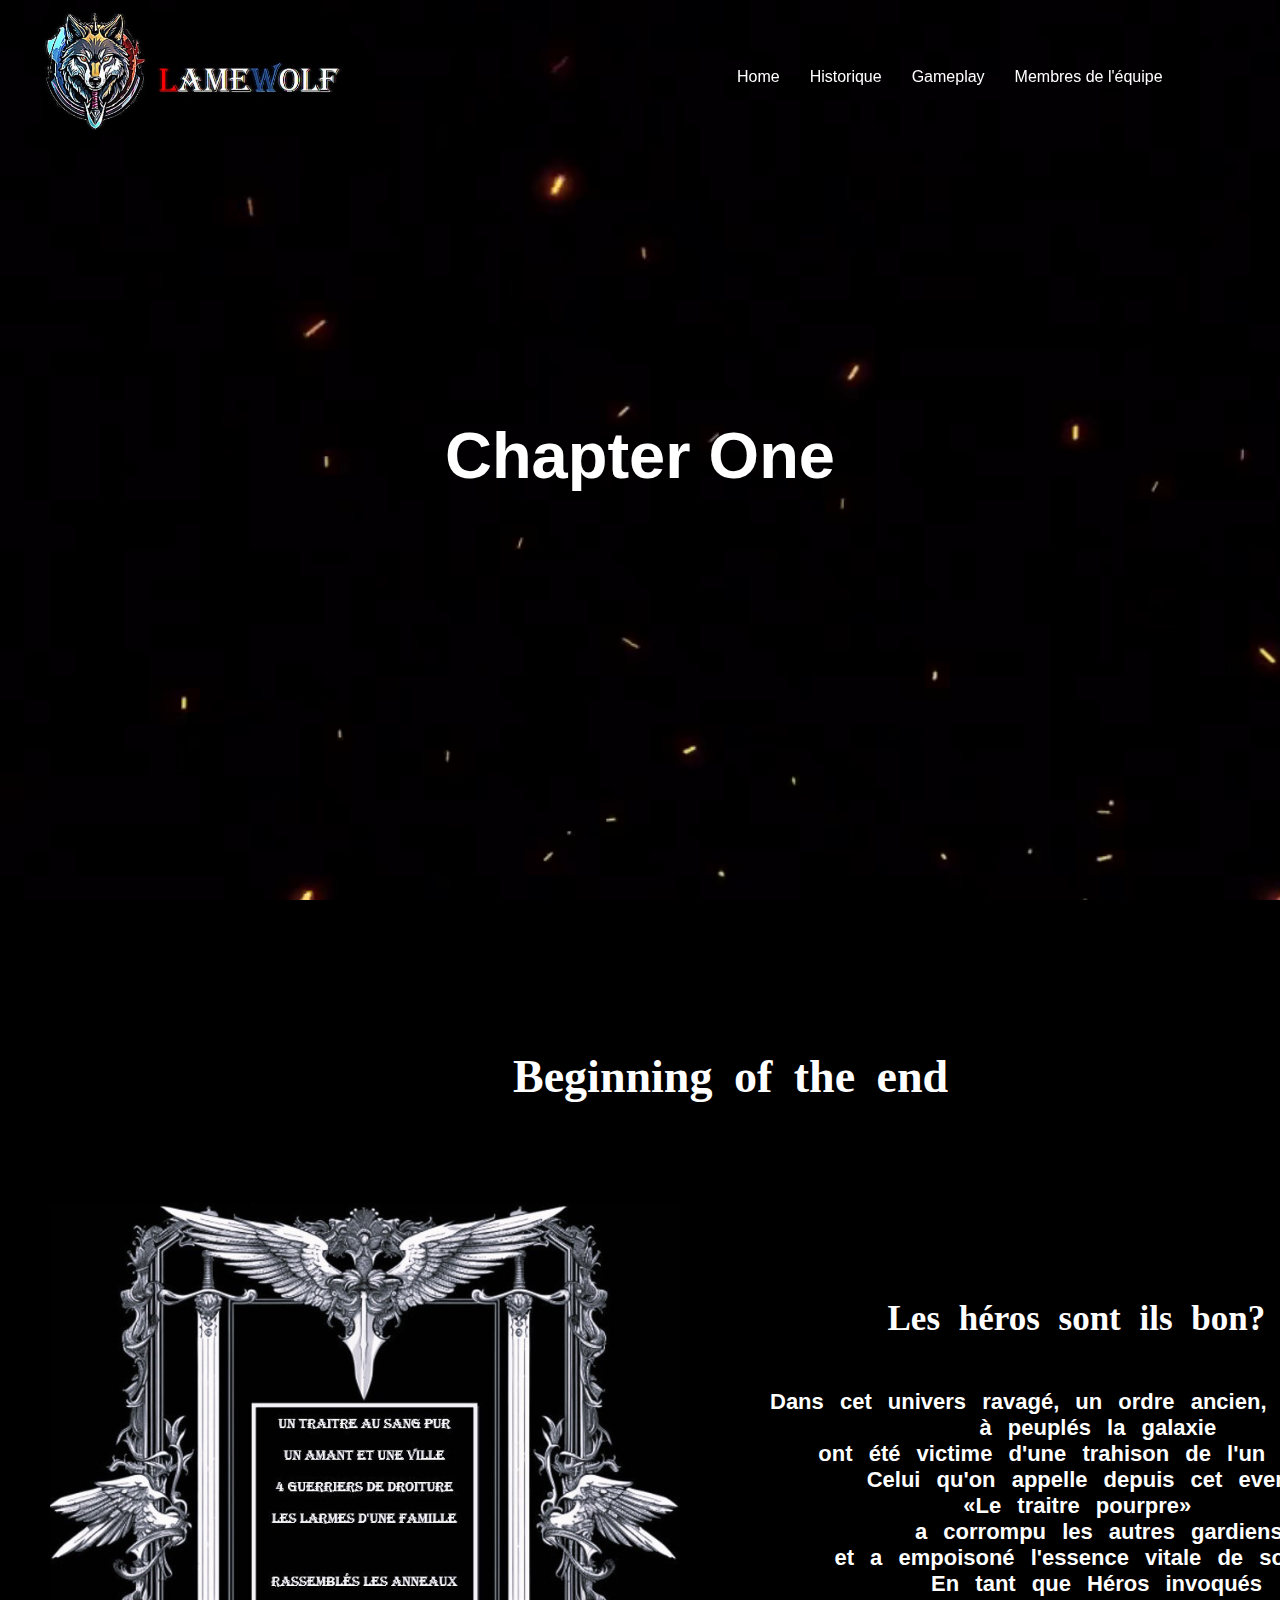
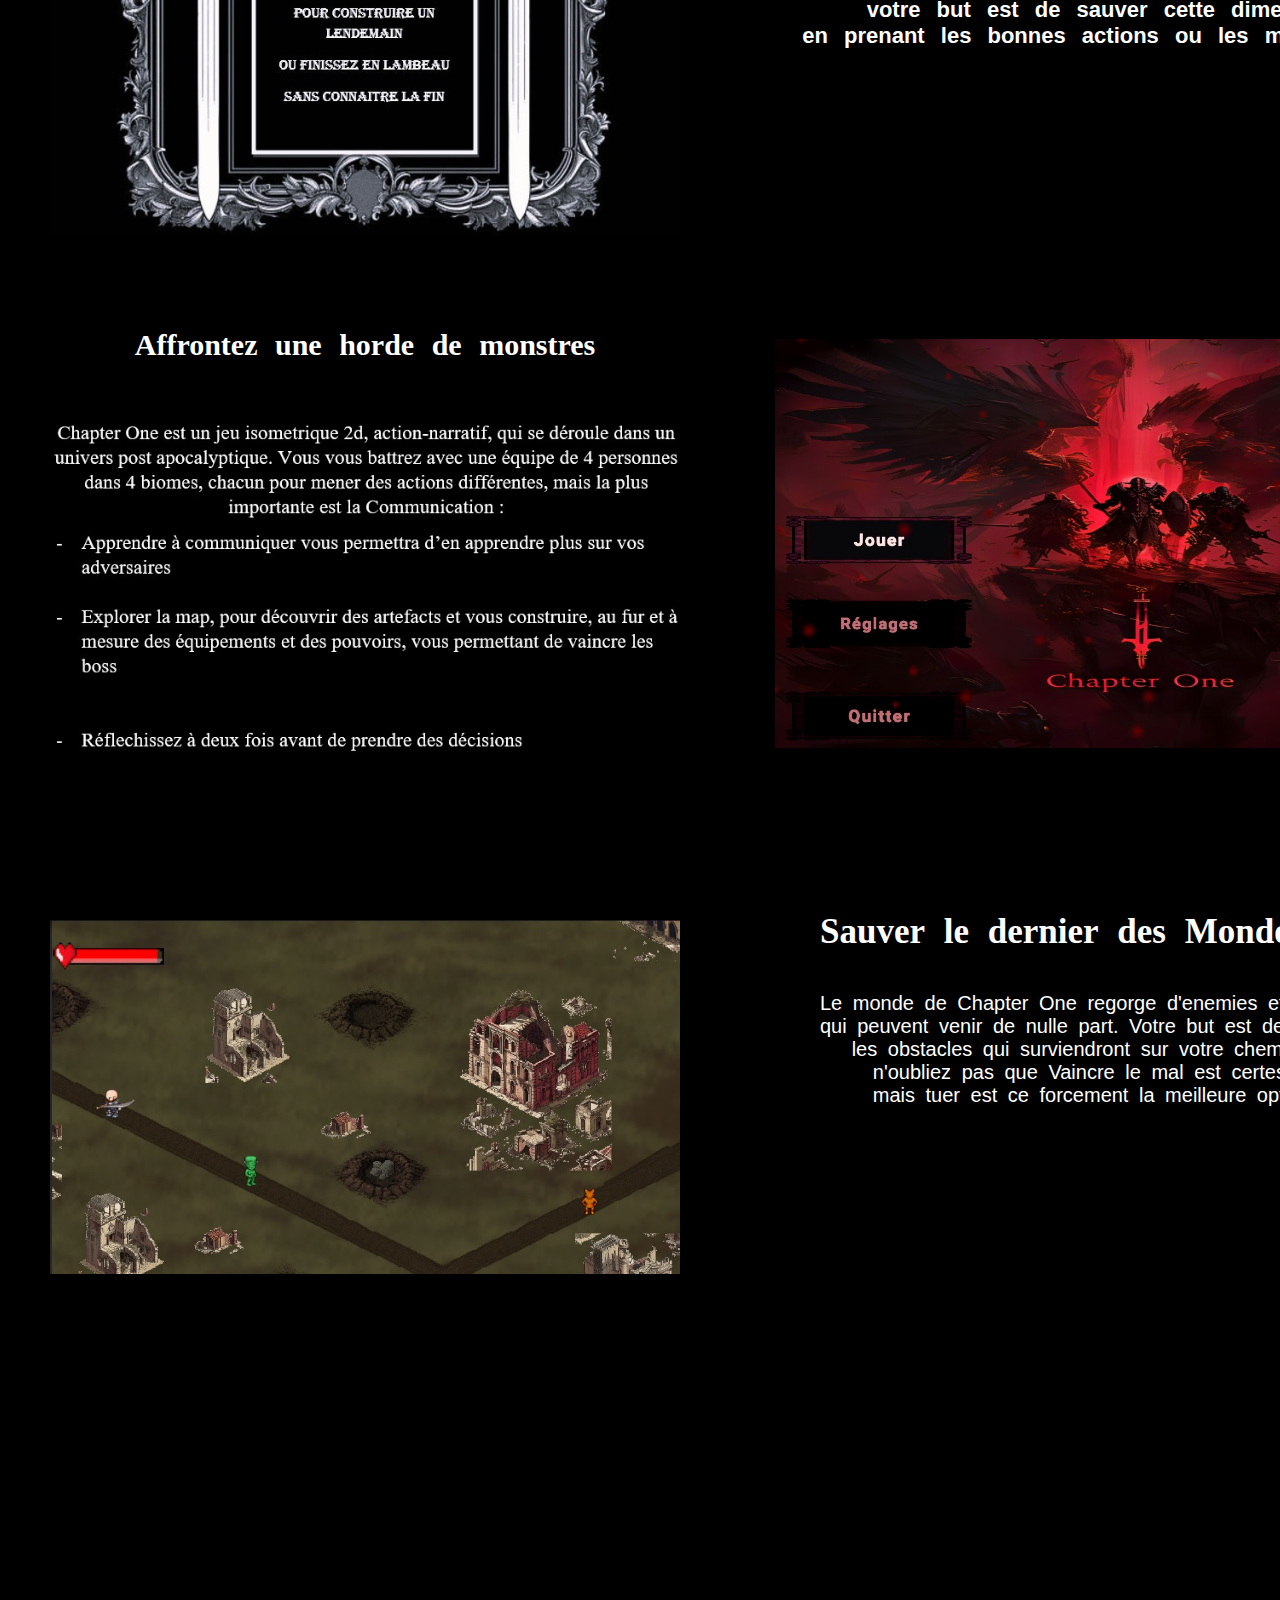
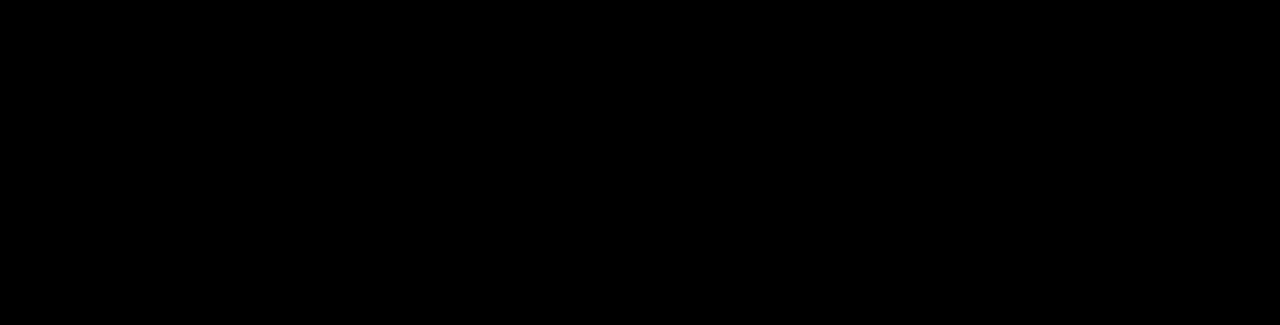
<file: Site web/index.html>
<!DOCTYPE html>
<html lang="fr">

<head>
    <meta charset="UTF-8">
    <meta name="viewport" content="width=device-width, initial-scale=1.0">
    <title>Titre de la page</title>
    <link rel="stylesheet" href="style.css"> <!-- Lien vers votre fichier CSS -->
    <!-- Lien vers Font Awesome pour les icônes -->
</head>

<body>
<div class="header">
    <video autoplay loop class="back-video" muted playsinline>
        <source src="video.mp4" type="video/mp4">
        Votre navigateur ne supporte pas la vidéo HTML5.
    </video>
    <nav>
        <img src="Logo2.jpg" alt="LameWolf" class="logo">
        <ul class="nav-links">
            <li><a href="index.html">Home</a></li>
            <li><a href="Historique.html">Historique</a></li>
            <li><a href="Gameplay.html">Gameplay</a></li>
            <li><a href="Membres_de_Lequipe.html">Membres de l'équipe</a></li>
        </ul>
    </nav>
</div>

<div class="content">
    <h1>Chapter One</h1>
</div>

<section>
    <div class="black-box">
        <h2>Beginning&nbsp;of&nbsp;the&nbsp;end</h2>
        <div>
            <img src="frame.jpg" alt="LameWolf" class="first-image">
        </div>
        <h3>
            Dans&nbsp;cet&nbsp;univers&nbsp;ravagé,&nbsp;un&nbsp;ordre&nbsp;ancien,&nbsp;premiers&nbsp;êtres
            &nbsp;&nbsp;&nbsp;&nbsp;&nbsp;&nbsp;&nbsp;&nbsp;&nbsp;&nbsp;&nbsp;&nbsp;&nbsp;à&nbsp;peuplés&nbsp;la&nbsp;galaxie
            &nbsp;&nbsp;&nbsp;ont&nbsp;été&nbsp;victime&nbsp;d'une&nbsp;trahison&nbsp;de&nbsp;l'un&nbsp;des&nbsp;leurs.
            &nbsp;&nbsp;&nbsp;&nbsp;&nbsp;&nbsp;Celui&nbsp;qu'on&nbsp;appelle&nbsp;depuis&nbsp;cet&nbsp;evenement
            &nbsp;&nbsp;&nbsp;&nbsp;&nbsp;&nbsp;&nbsp;&nbsp;&nbsp;&nbsp;&nbsp;&nbsp;«Le&nbsp;traitre&nbsp;pourpre»
            &nbsp;&nbsp;&nbsp;&nbsp;&nbsp;&nbsp;&nbsp;&nbsp;&nbsp;a&nbsp;corrompu&nbsp;les&nbsp;autres&nbsp;gardiens
            &nbsp;&nbsp;&nbsp;&nbsp;et&nbsp;a&nbsp;empoisoné&nbsp;l'essence&nbsp;vitale&nbsp;de&nbsp;son&nbsp;monde.
            &nbsp;&nbsp;&nbsp;&nbsp;&nbsp;&nbsp;&nbsp;&nbsp;&nbsp;&nbsp;En&nbsp;tant&nbsp;que&nbsp;Héros&nbsp;invoqués
            &nbsp;&nbsp;&nbsp;&nbsp;&nbsp;&nbsp;votre&nbsp;but&nbsp;est&nbsp;de&nbsp;sauver&nbsp;cette&nbsp;dimension
            &nbsp;&nbsp;en&nbsp;prenant&nbsp;les&nbsp;bonnes&nbsp;actions&nbsp;ou&nbsp;les&nbsp;mauvaises.
        </h3>

        <h4>&nbsp;&nbsp;&nbsp;&nbsp;&nbsp;&nbsp;Les&nbsp;héros&nbsp;sont&nbsp;ils&nbsp;bon?</h4>

        <div>
            <img src="jeu.jpg" alt="jeumigage" class="sec-image">
        </div>

        <div>
            <img src="texte2.jpg" alt="description-jeu" class="sec-sec-image">
        </div>

        <div>
            <img src="Develop.jpg" alt="jeu-developpement" class="third-image">
        </div>

        <h5>Affrontez&nbsp;une&nbsp;horde&nbsp;de&nbsp;monstres</h5>
        <h6>Sauver&nbsp;le&nbsp;dernier&nbsp;des&nbsp;Mondes</h6>

        <p class="subheading">
            Le&nbsp;monde&nbsp;de&nbsp;Chapter&nbsp;One&nbsp;regorge&nbsp;d'enemies&nbsp;et&nbsp;de&nbsp;dangers,
            qui&nbsp;peuvent&nbsp;venir&nbsp;de&nbsp;nulle&nbsp;part.&nbsp;Votre&nbsp;but&nbsp;est&nbsp;de&nbsp;surmonter
            &nbsp;&nbsp;&nbsp;les&nbsp;obstacles&nbsp;qui&nbsp;surviendront&nbsp;sur&nbsp;votre&nbsp;chemin.&nbsp;Mais
            &nbsp;&nbsp;&nbsp;&nbsp;&nbsp;n'oubliez&nbsp;pas&nbsp;que&nbsp;Vaincre&nbsp;le&nbsp;mal&nbsp;est&nbsp;certes&nbsp;bien
            &nbsp;&nbsp;&nbsp;&nbsp;&nbsp;mais&nbsp;tuer&nbsp;est&nbsp;ce&nbsp;forcement&nbsp;la&nbsp;meilleure&nbsp;option&nbsp;?
        </p>
    </div>
</section>

<footer>
    <p>&copy; 2024 Votre Nom ou Entreprise. Tous droits réservés.</p>
</footer>
</body>

</html>
</file>
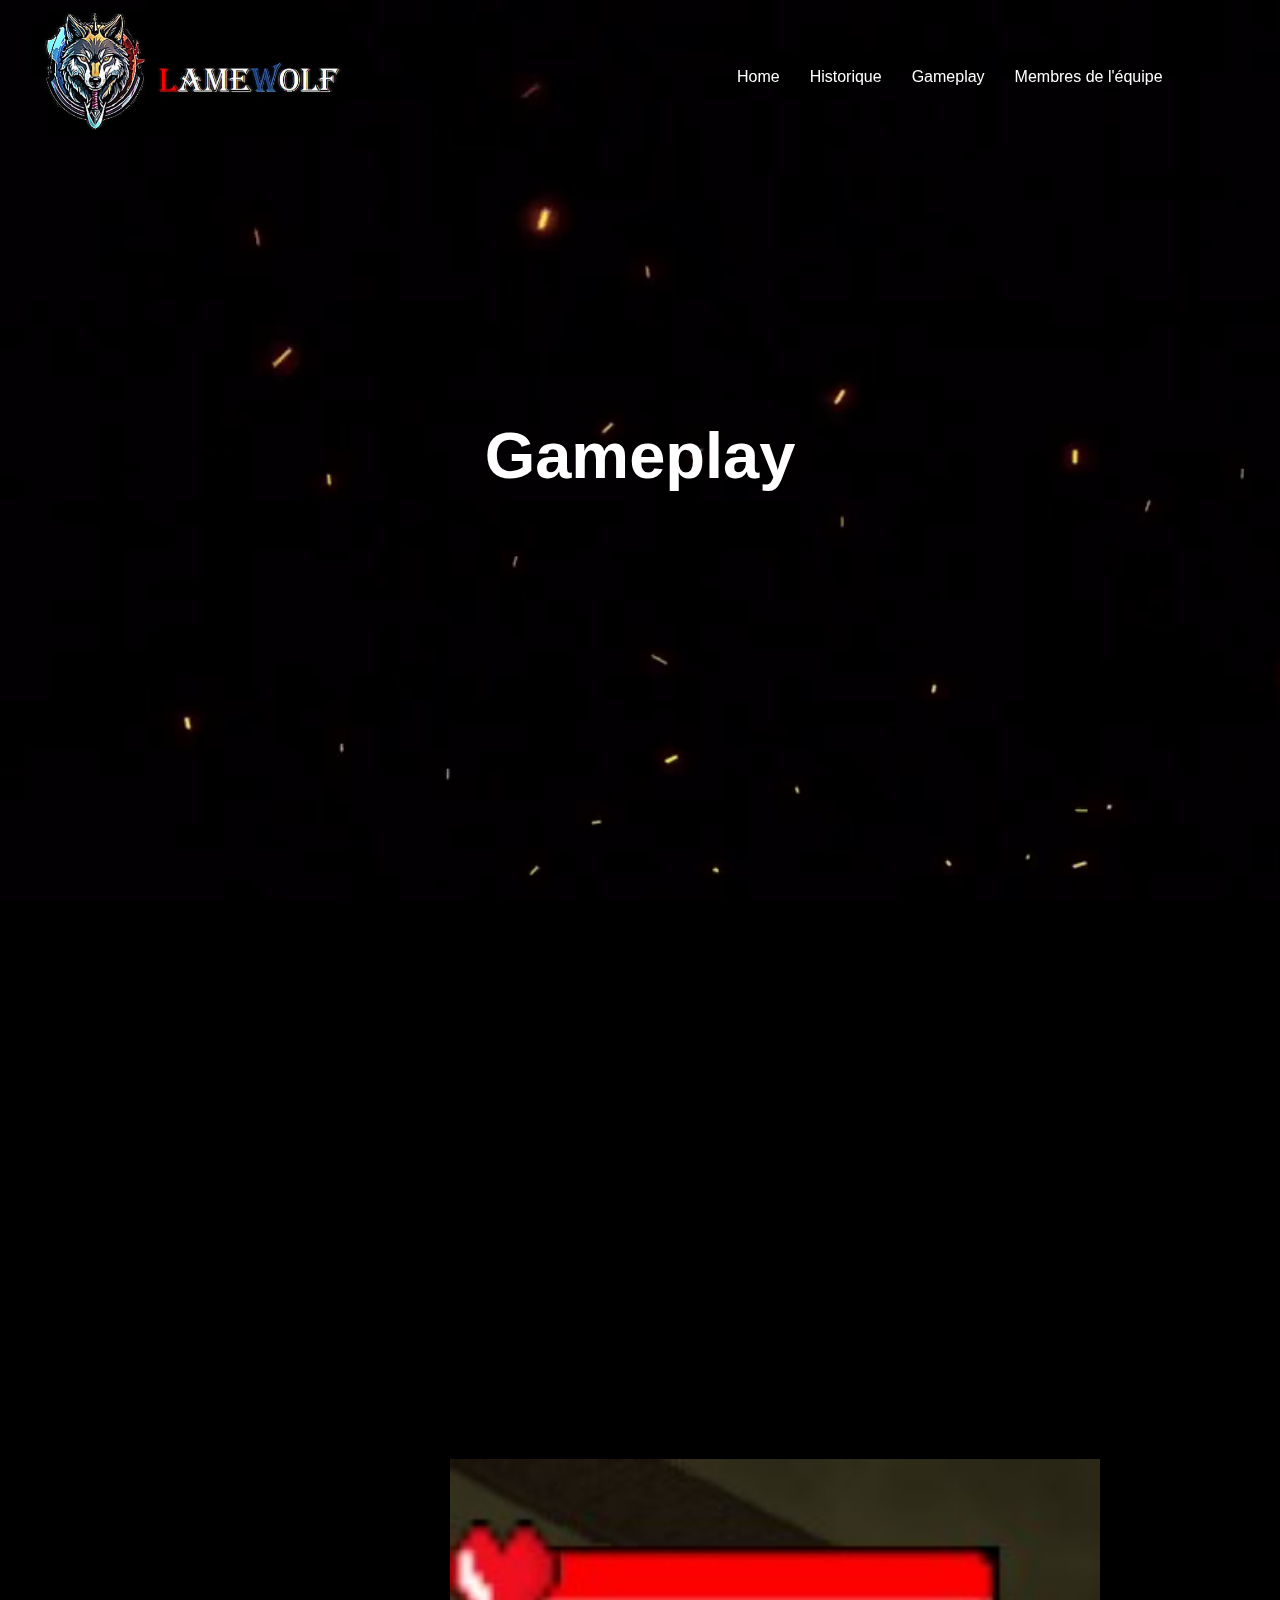
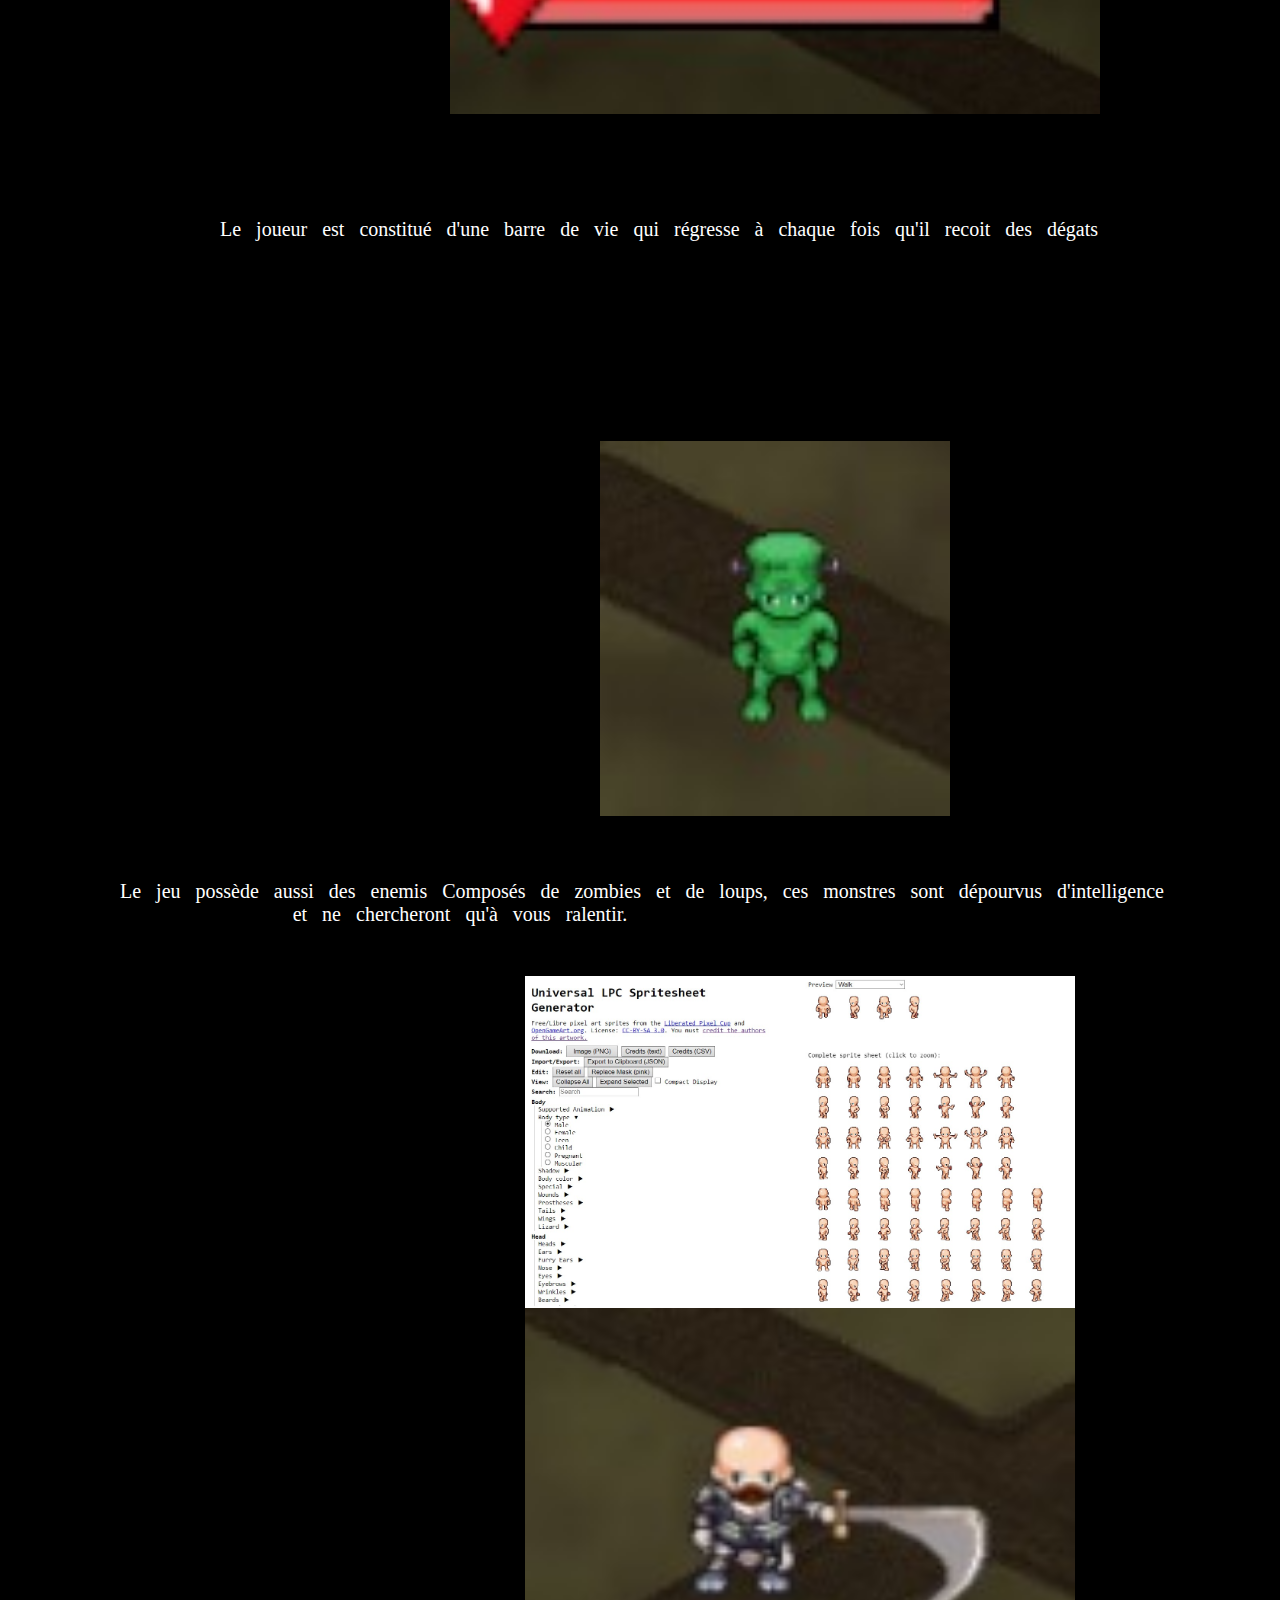
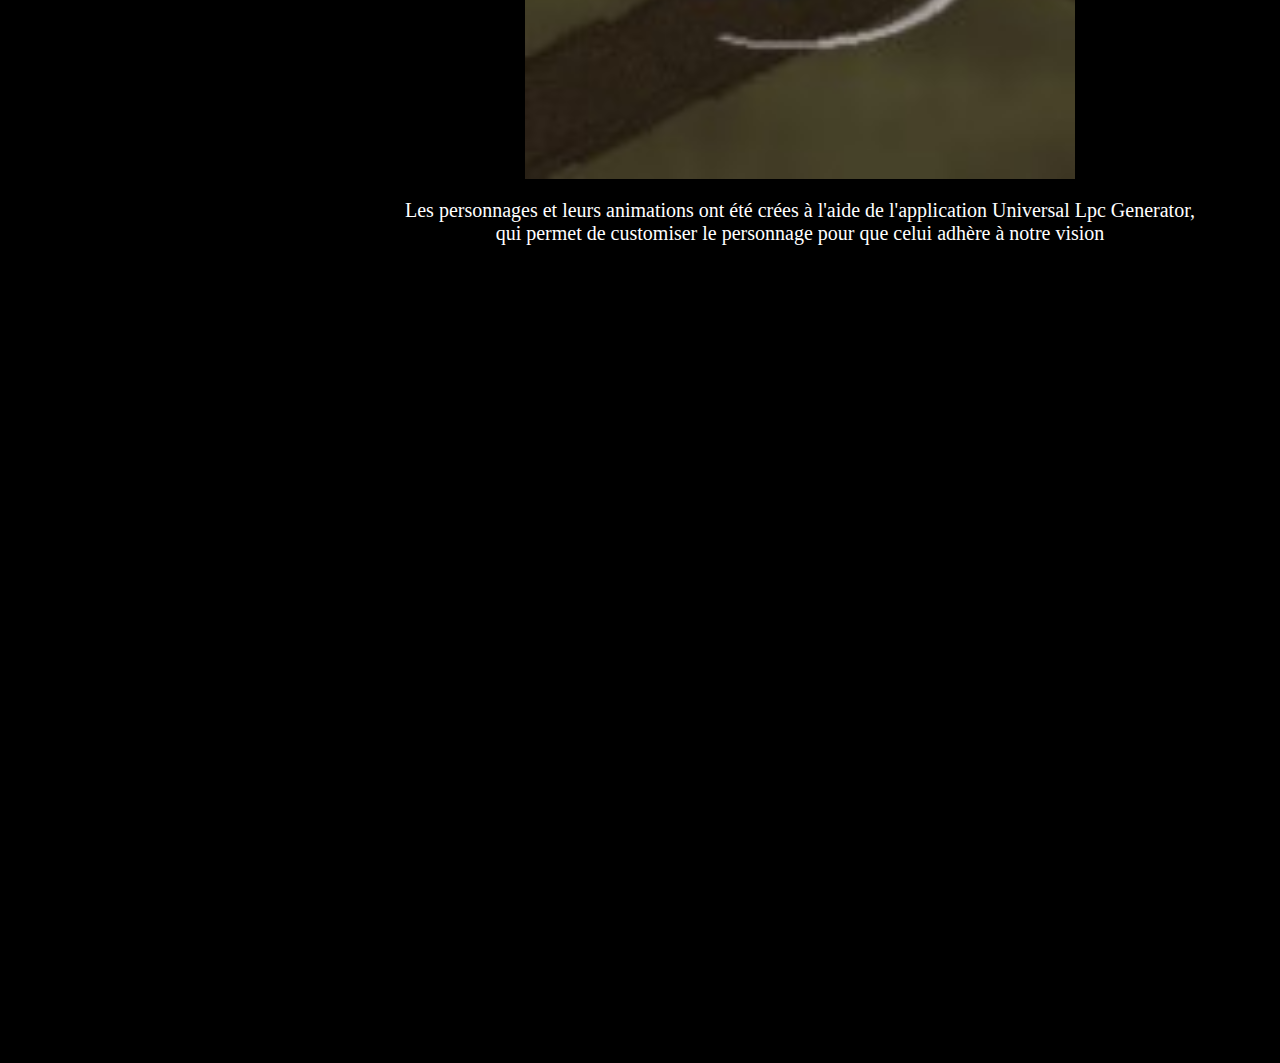
<file: Site web/Gameplay.html>
<!DOCTYPE html>
<html lang="fr">

<head>
    <meta charset="UTF-8">
    <meta name="viewport" content="width=device-width, initial-scale=1.0">
    <title>Titre de la page</title>
    <link rel="stylesheet" href="StyleGameplay.css"> <!-- Lien vers votre fichier CSS -->
    <!-- Lien vers Font Awesome pour les icônes -->
</head>

<body>
<div class="header">
    <video autoplay loop class="back-video" muted playsinline>
        <source src="video.mp4" type="video/mp4">
        Votre navigateur ne supporte pas la vidéo HTML5.
    </video>
    <nav>
        <img src="Logo2.jpg" alt="LameWolf" class="logo">
        <ul class="nav-links">
            <li><a href="index.html">Home</a></li>
            <li><a href="Historique.html">Historique</a></li>
            <li><a href="Gameplay.html">Gameplay</a></li>
            <li><a href="Membres_de_Lequipe.html">Membres de l'équipe</a></li>
        </ul>
    </nav>
</div>

<div class="content">
    <h1>Gameplay</h1>
</div>

<section>
    <div class="black-box">
        <img src="HealthBar.jpg" alt="Gameplay" class="gameplay-img">
        <h2> Le&nbsp;joueur&nbsp;est&nbsp;constitué&nbsp;d'une&nbsp;barre&nbsp;de&nbsp;vie&nbsp;qui&nbsp;régresse&nbsp;à&nbsp;chaque&nbsp;fois&nbsp;qu'il&nbsp;recoit&nbsp;des&nbsp;dégats</h2>
        <img src="Enemy.jpg" alt="Gameplay" class="Enemy-img">
        <h3> Le&nbsp;jeu&nbsp;possède&nbsp;aussi&nbsp;des&nbsp;enemis&nbsp;Composés&nbsp;de&nbsp;zombies&nbsp;et&nbsp;de&nbsp;loups,&nbsp;ces&nbsp;monstres&nbsp;sont&nbsp;dépourvus&nbsp;d'intelligence et&nbsp;ne&nbsp;chercheront&nbsp;qu'à&nbsp;vous&nbsp;ralentir.</h3>
        <div class="image-row">
            <img src="UniversalLpc.jpg" alt="Gameplay" class="universal-img">
            <img src="Player.jpg" alt="Gameplay" class="player-img">
            <h4> Les&nbsp;personnages&nbsp;et&nbsp;leurs&nbsp;animations&nbsp;ont&nbsp;été&nbsp;crées&nbsp;à&nbsp;l'aide&nbsp;de&nbsp;l'application&nbsp;Universal&nbsp;Lpc&nbsp;Generator, qui&nbsp;permet&nbsp;de&nbsp;customiser&nbsp;le&nbsp;personnage&nbsp;pour&nbsp;que&nbsp;celui&nbsp;adhère&nbsp;à&nbsp;notre&nbsp;vision</h4>
        </div>
    </div>
</section>

<footer>
    <p>&copy;&nbsp;2024&nbsp;Votre&nbsp;Nom&nbsp;ou&nbsp;Entreprise.&nbsp;Tous&nbsp;droits&nbsp;réservés.</p>
</footer>
</body>

</html>
</file>
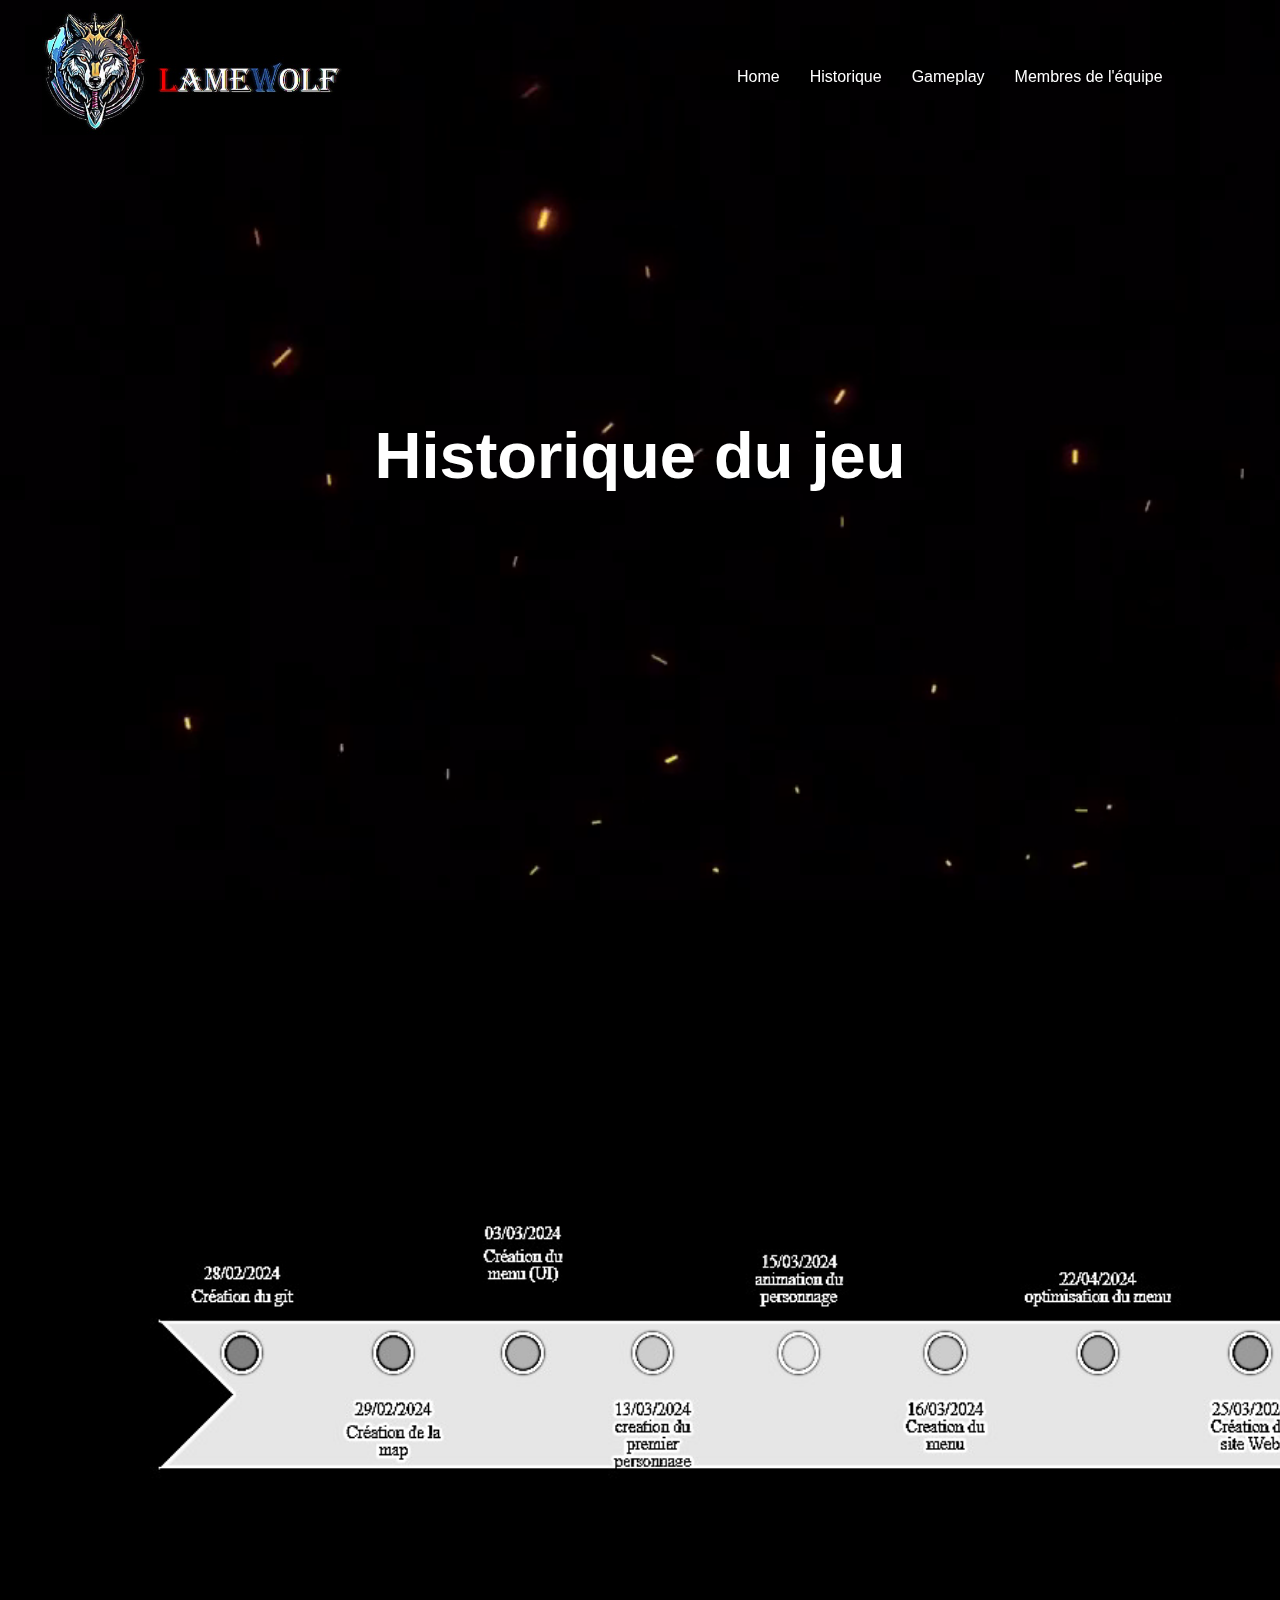
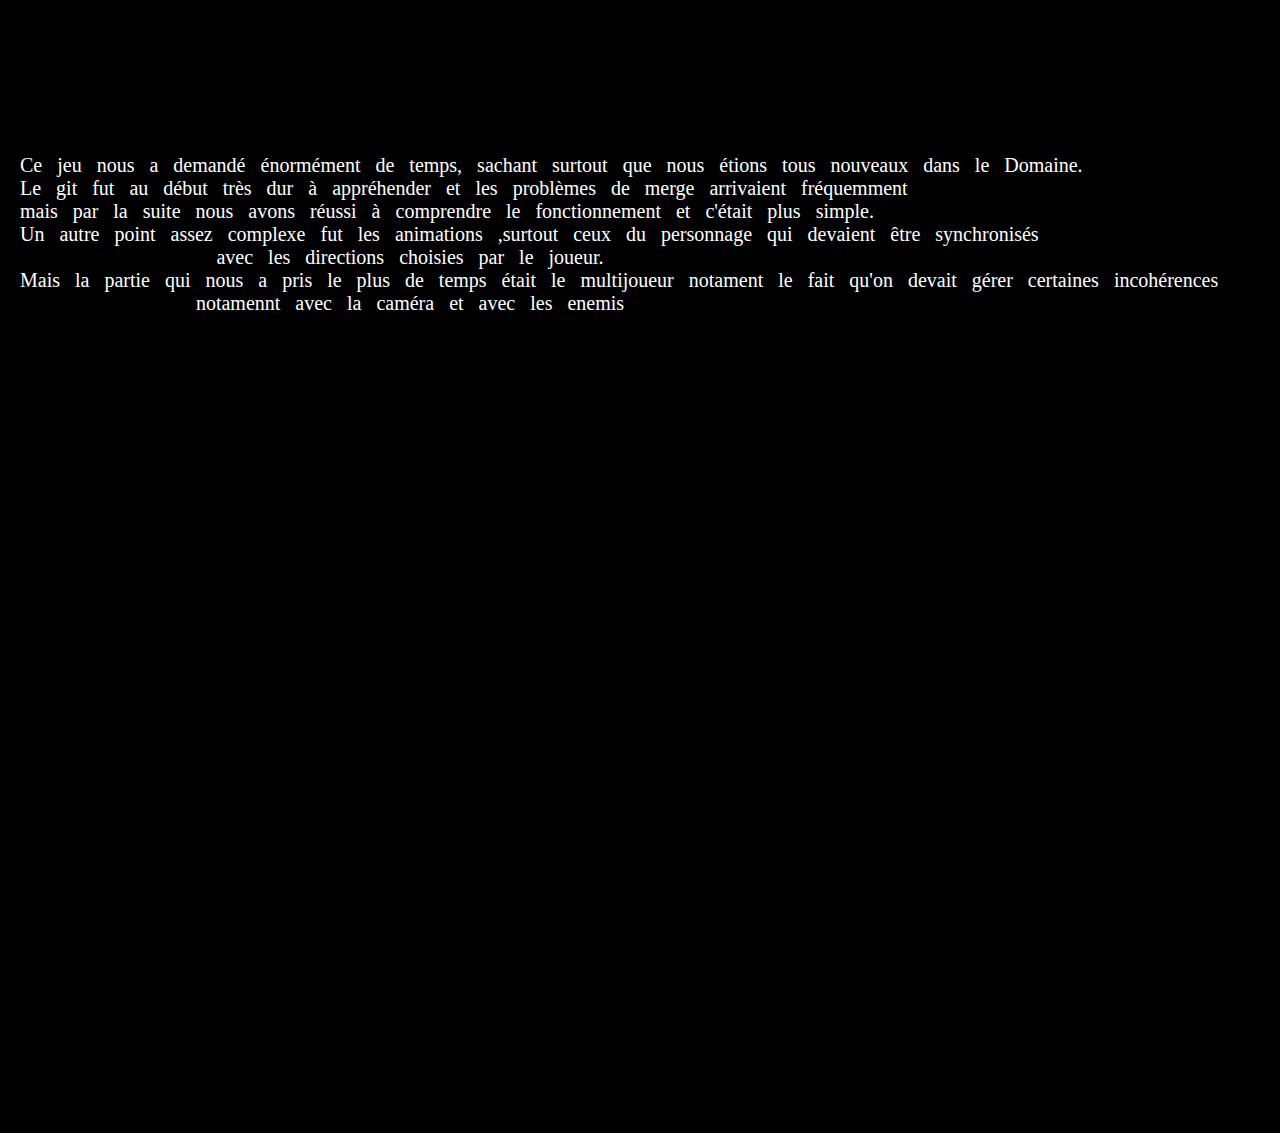
<file: Site web/Historique.html>
<!DOCTYPE html>
<html lang="fr">
<head>
    <meta charset="UTF-8">
    <meta name="viewport" content="width=device-width, initial-scale=1.0">
    <title>Titre de la page</title>
    <link rel="stylesheet" href="styles.css"> <!-- Lien vers votre fichier CSS -->
    <!-- Lien vers Font Awesome pour les icônes -->
</head>
<body>
<div class="header">
    <video autoplay loop class="back-video" muted playsinline>
        <source src="video.mp4" type="video/mp4">
        Votre navigateur ne supporte pas la vidéo HTML5.
    </video>
    <nav>
        <img src="Logo2.jpg" alt="LameWolf" class="logo">
        <ul class="nav-links">
            <li><a href="index.html">Home</a></li>
            <li><a href="Historique.html">Historique</a></li>
            <li><a href="Gameplay.html">Gameplay</a></li>
            <li><a href="Membres_de_Lequipe.html">Membres de l'équipe</a></li>
        </ul>
    </nav>
</div>
<div class="content">
    <h1>Historique du jeu</h1>
</div>
<section>
    <div class="black-box">
        <h2>Chronologie de réalisation</h2>
        <img src="Historic.jpg" alt="historique" class="historic-img">
        <h3>Ce&nbsp;jeu&nbsp;nous&nbsp;a&nbsp;demandé&nbsp;énormément&nbsp;de&nbsp;temps,&nbsp;sachant&nbsp;surtout&nbsp;que&nbsp;nous&nbsp;étions&nbsp;tous&nbsp;nouveaux&nbsp;dans&nbsp;le&nbsp;Domaine. Le&nbsp;git&nbsp;fut&nbsp;au&nbsp;début&nbsp;très&nbsp;dur&nbsp;à&nbsp;appréhender&nbsp;et&nbsp;les&nbsp;problèmes&nbsp;de&nbsp;merge&nbsp;arrivaient&nbsp;fréquemment mais&nbsp;par&nbsp;la&nbsp;suite&nbsp;nous&nbsp;avons&nbsp;réussi&nbsp;à&nbsp;comprendre&nbsp;le&nbsp;fonctionnement&nbsp;et&nbsp;c'était&nbsp;plus&nbsp;simple. Un&nbsp;autre&nbsp;point&nbsp;assez&nbsp;complexe&nbsp;fut&nbsp;les&nbsp;animations&nbsp;,surtout&nbsp;ceux&nbsp;du&nbsp;personnage&nbsp;qui&nbsp;devaient&nbsp;être&nbsp;synchronisés avec&nbsp;les&nbsp;directions&nbsp;choisies&nbsp;par&nbsp;le&nbsp;joueur.
        Mais&nbsp;la&nbsp;partie&nbsp;qui&nbsp;nous&nbsp;a&nbsp;pris&nbsp;le&nbsp;plus&nbsp;de&nbsp;temps&nbsp;était&nbsp;le&nbsp;multijoueur&nbsp;notament&nbsp;le&nbsp;fait&nbsp;qu'on&nbsp;devait&nbsp;gérer&nbsp;certaines&nbsp;incohérences notamennt&nbsp;avec&nbsp;la&nbsp;caméra&nbsp;et&nbsp;avec&nbsp;les&nbsp;enemis</h3>
    </div>
</section>
<footer>
    <p>&copy; 2024 Votre Nom ou Entreprise. Tous droits réservés.</p>
</footer>
</body>
</html>
</file>
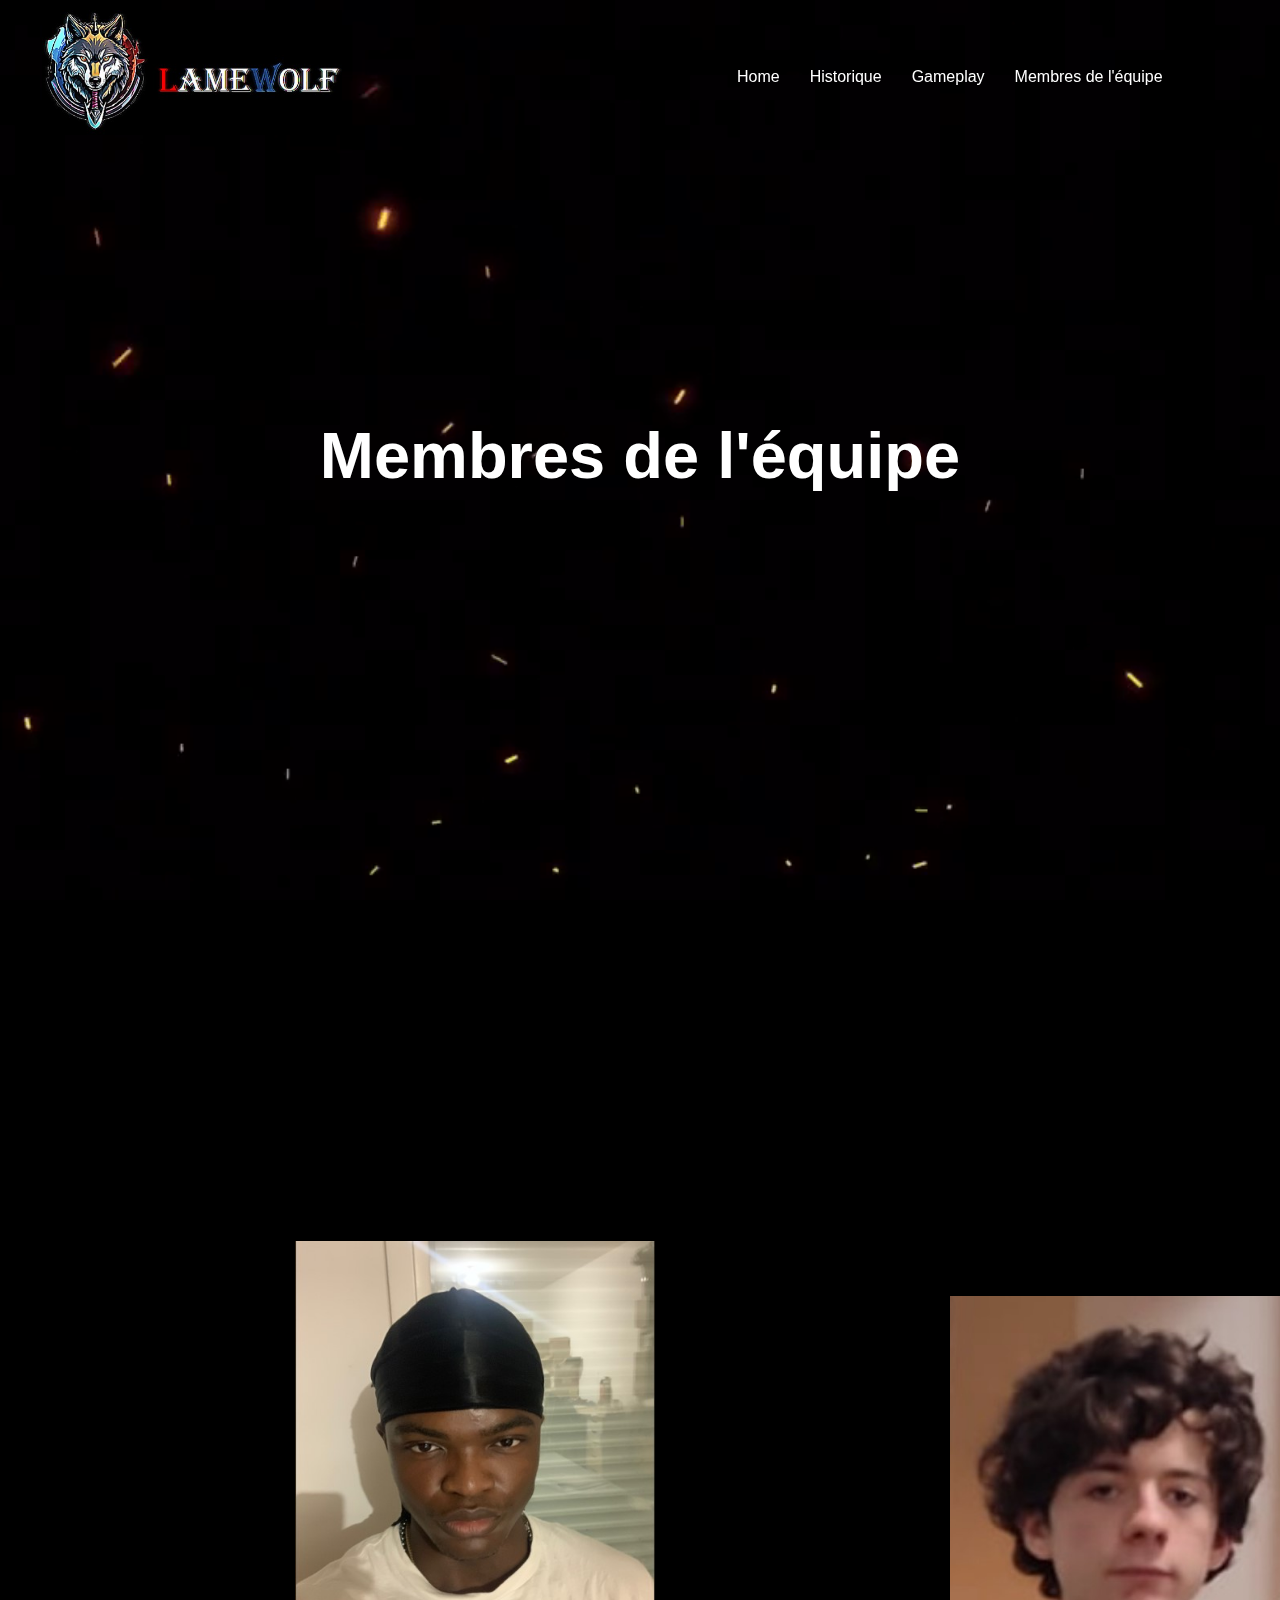
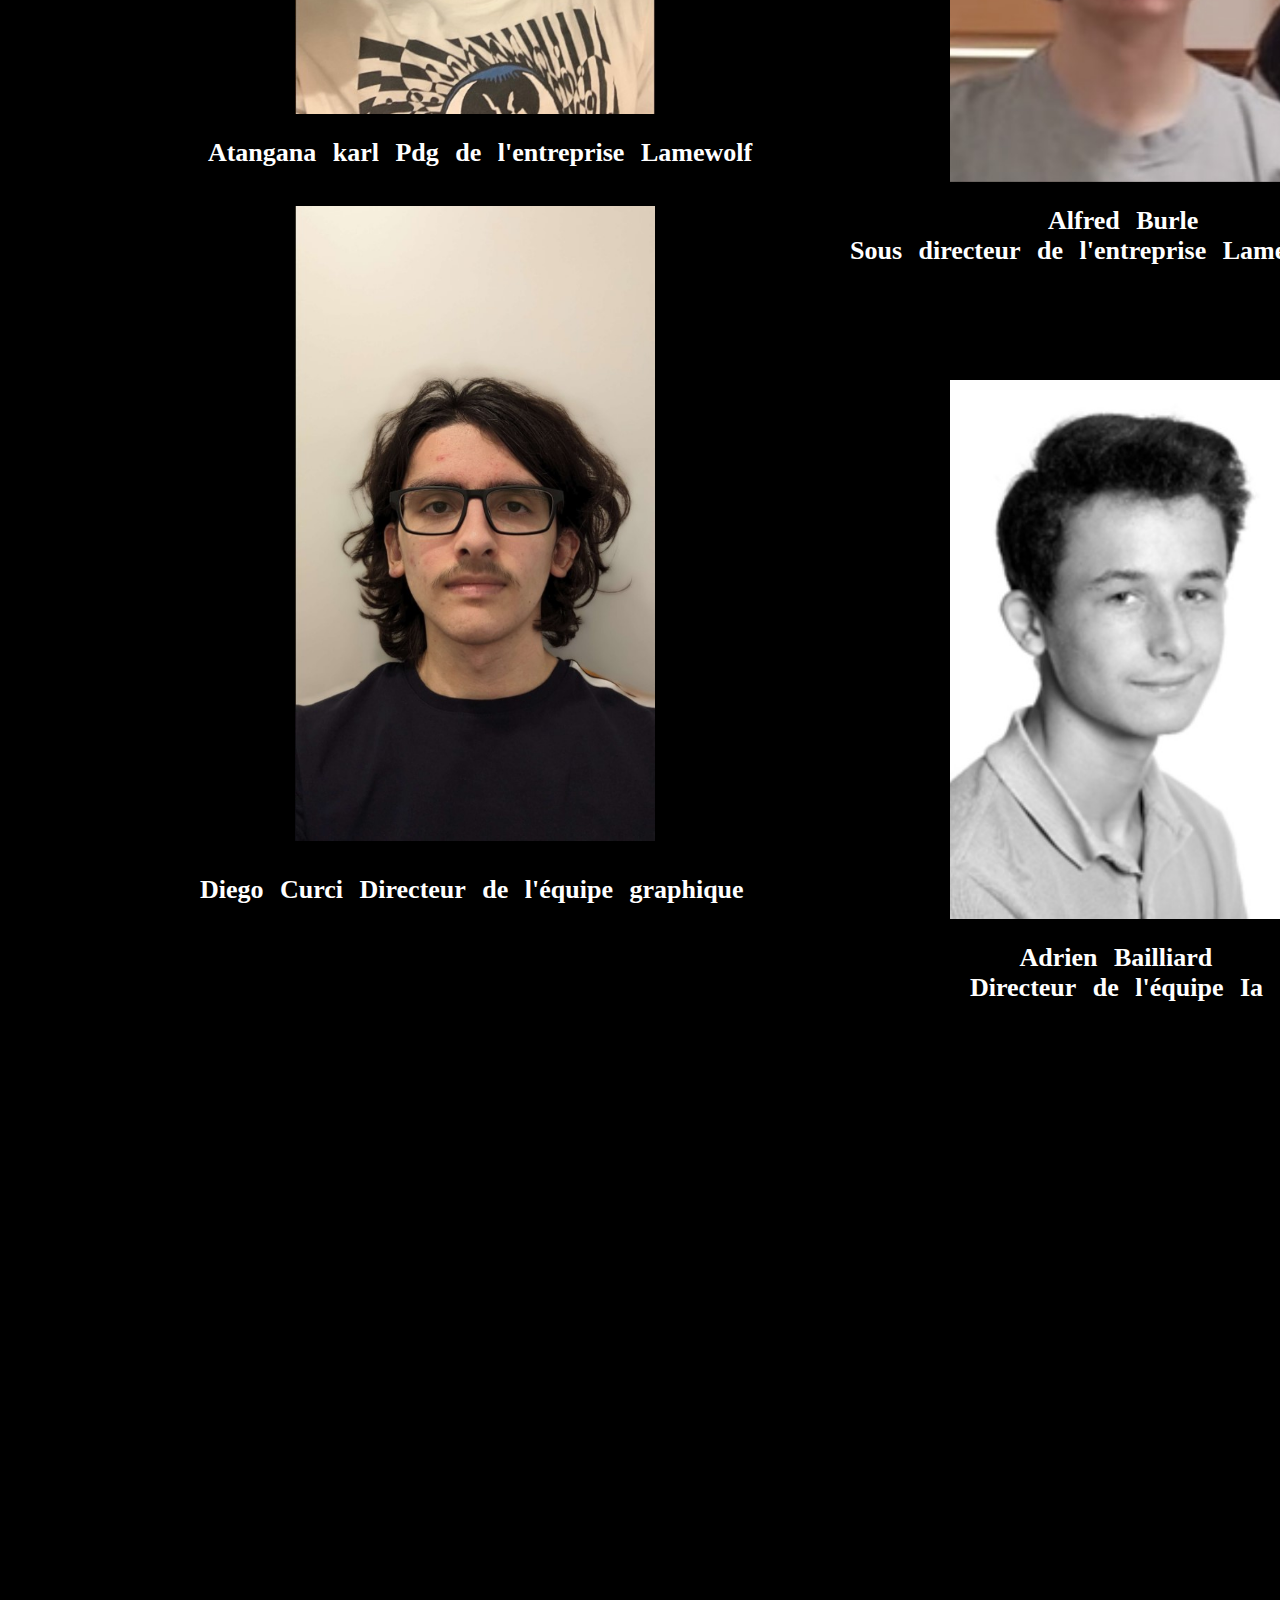
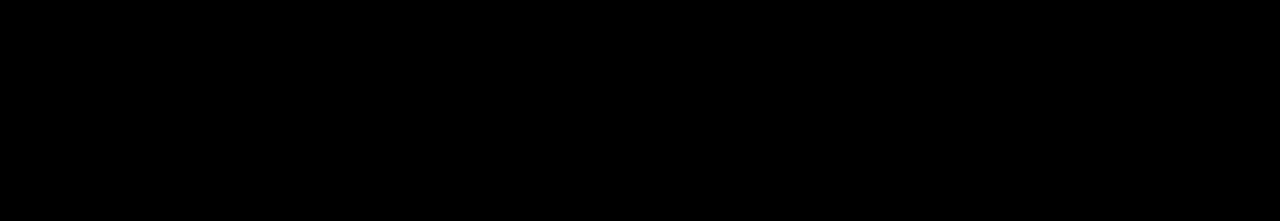
<file: Site web/Membres_de_Lequipe.html>
<!DOCTYPE html>
<html lang="fr">
<head>
    <meta charset="UTF-8">
    <meta name="viewport" content="width=device-width, initial-scale=1.0">
    <title>Titre de la page</title>
    <link rel="stylesheet" href="styleMembres.css"> <!-- Lien vers votre fichier CSS -->
    <!-- Lien vers Font Awesome pour les icônes -->
</head>
<body>
<div class="header">
    <video autoplay loop class="back-video" muted playsinline>
        <source src="video.mp4" type="video/mp4">
        Votre navigateur ne supporte pas la vidéo HTML5.
    </video>
    <nav>
        <img src="Logo2.jpg" alt="LameWolf" class="logo">
        <ul class="nav-links">
            <li><a href="index.html">Home</a></li>
            <li><a href="Historique.html">Historique</a></li>
            <li><a href="Gameplay.html">Gameplay</a></li>
            <li><a href="Membres_de_Lequipe.html">Membres de l'équipe</a></li>
        </ul>
    </nav>
</div>
<div class="content">
    <h1>Membres de l'équipe</h1>
</div>
<section>
    <div class="black-box">
        <img src="moi.jpg" alt="membre" class="karl">
        <h2>Atangana&nbsp;karl Pdg&nbsp;de&nbsp;l'entreprise&nbsp;Lamewolf</h2>
        <img src="Alfred.jpg" alt="membre" class="alfred">
        <h3>&nbsp;&nbsp;&nbsp;&nbsp;&nbsp;&nbsp;&nbsp;&nbsp;&nbsp;&nbsp;&nbsp;&nbsp;Alfred&nbsp;Burle Sous&nbsp;directeur&nbsp;de&nbsp;l'entreprise&nbsp;Lamewolf</h3>
        <img src="Diego.jpg" alt="membre" class="diego">
        <h4>Diego&nbsp;Curci Directeur&nbsp;de&nbsp;l'équipe&nbsp;graphique&nbsp;</h4>
        <img src="Adrien.jpg" alt="membre" class="adrien">
        <h5>&nbsp;&nbsp;&nbsp;Adrien&nbsp;Bailliard Directeur&nbsp;de&nbsp;l'équipe&nbsp;Ia&nbsp;</h5>
    </div>
</section>
<footer>
    <p>&copy; 2024 Votre Nom ou Entreprise. Tous droits réservés.</p>
</footer>
</body>
</html>
</file>
<file: Site web/style.css>
* {
    margin: 0;
    padding: 0;
    font-family: "Poppins", sans-serif;
    box-sizing: border-box;
}

body {
    height: 100vh;
    background-color: #000;
    background-size: cover;
    background-position: center;
}

.header {
    position: relative;
    height: 100vh;
    width: 100%;
    overflow: hidden; /* Assure que le contenu ne déborde pas */
}

.back-video {
    position: absolute;
    top: 0;
    left: 0;
    width: 100%;
    height: 100%;
    object-fit: cover;
    z-index: -1; /* Place la vidéo derrière les autres contenus */
}

nav {
    display: flex;
    justify-content: space-between;
    align-items: center;
    padding: 20px 8%;
}

.logo {
    width: 300px;
    margin-left: -60px;
    margin-top: -10px;
}

.nav-links {
    display: flex;
    list-style: none;
}

.nav-links li {
    margin: 0 15px;
}

.nav-links li a {
    text-decoration: none;
    color: #fff;
    padding: 5px 0;
    position: relative;
}

.nav-links li a::after {
    content: '';
    background: #ff3d00;
    width: 0;
    height: 2px;
    position: absolute;
    bottom: 0;
    left: 0;
    transition: width 0.5s;
}

.nav-links li a:hover::after {
    width: 100%;
}

.content {
    position: absolute;
    left: 50%;
    top: 50%;
    width: 90%;
    max-width: 900px;
    transform: translate(-50%, -50%);
    text-align: center;
    color: #fff;
    padding-top: 50px;
}

.content h1 {
    font-size: 65px;
    font-weight: 600;
    margin-bottom: 40px;
}

.black-box {
    background-color: black;
    position: relative;
    padding: 800px;
    color: white;
    text-align: center;
}

.black-box h2 {
    font-family: Algerian, fantasy;
    font-size: 46px;
    font-weight: 600;
    margin-top: -650px; /* Ajustez cette valeur pour monter le h2 */
    word-spacing: 10px;
    margin-left: -287px;
}

.black-box img.first-image {
    width: 630px; /* Ajustez la taille selon vos besoins */
    height: auto; /* Gardez le ratio d'aspect */
    margin-top: 100px; /* Ajoutez un peu d'espace au-dessus de l'image */
    margin-left: -870px;
}

.black-box h3 {
    font-size: 22px;
    font-weight: 600;
    margin-top: -450px; /* Ajustez cette valeur pour monter le h2 */
    word-spacing: 10px;
    margin-left: -30px;
}

.black-box h4 {
    font-family: Algerian, fantasy;
    font-size: 35px;
    font-weight: 600;
    margin-top: -350px; /* Ajustez cette valeur pour monter le h2 */
    word-spacing: 10px;
    margin-left: -25px;
}

.black-box img.sec-image {
    width: 730px;
    height: auto;
    margin-top: 600px; /* Ajouter un peu d'espace au-dessus de l'image */
    margin-left: -25px;
}

.black-box h5 {
    font-family: Algerian, fantasy;
    font-size: 30px;
    font-weight: 600;
    margin-top: -950px; /* Ajustez cette valeur pour monter le h2 */
    word-spacing: 10px;
    margin-left: -870px;
}

.black-box img.sec-sec-image {
    width: 630px; /* Ajustez la taille selon vos besoins */
    height: auto; /* Gardez le ratio d'aspect */
    margin-top: -400px; /* Ajoutez un peu d'espace au-dessus de l'image */
    margin-left: -870px;
}

.black-box img.third-image {
    width: 630px; /* Ajustez la taille selon vos besoins */
    height: auto; /* Gardez le ratio d'aspect */
    margin-top: 150px; /* Ajoutez un peu d'espace au-dessus de l'image */
    margin-left: -870px;
}

.black-box h6 {
    font-family: Algerian, fantasy;
    font-size: 35px;
    font-weight: 600;
    margin-top: 550px; /* Ajustez cette valeur pour monter le h6 */
    word-spacing: 10px;
    margin-left: 20px;
}

.black-box .subheading {
    font-size: 20px; /* Ajustez la taille selon vos besoins */
    font-weight: 400; /* Poids de police normal */
    margin-top: 40px; /* Ajoutez un peu d'espace au-dessus du paragraphe */
    word-spacing: 5px;
    margin-left: 20px; /* Assurez la même marge à gauche que le h6 */
}

@media (min-aspect-ratio: 16/9) {
    .back-video {
        width: 100%;
        height: auto;
    }
}

@media (max-aspect-ratio: 16/9) {
    .back-video {
        width: auto;
        height: 100%;
    }
}

@media (max-width: 700px) {
    .nav-links li a {
        display: block;
    }
    .nav-links {
        position: absolute;
        background: #f44336;
        height: 100vh;
        width: 200px;
        top: 0;
        right: 0;
        text-align: left;
        z-index: 2;
        transition: 1s;
    }
}

nav .fa {
    display: none;
}

nav .fa {
    display: block;
    color: #fff;
    margin: 10px;
    font-size: 22px;
    cursor: pointer;
}
</file>
<file: Site web/StyleGameplay.css>
* {
    margin: 0;
    padding: 0;
    font-family: "Poppins", sans-serif;
    box-sizing: border-box;
}

body {
    height: 100vh;
    background-color: #000;
    background-size: cover;
    background-position: center;
}

.header {
    position: relative;
    height: 100vh;
    width: 100%;
    overflow: hidden; /* Assure que le contenu ne déborde pas */
}

.back-video {
    position: absolute;
    top: 0;
    left: 0;
    width: 100%;
    height: 100%;
    object-fit: cover;
    z-index: -1; /* Place la vidéo derrière les autres contenus */
}

nav {
    display: flex;
    justify-content: space-between;
    align-items: center;
    padding: 20px 8%;
}

.logo {
    width: 300px;
    margin-left: -60px;
    margin-top: -10px;
}

.nav-links {
    display: flex;
    list-style: none;
}

.nav-links li {
    margin: 0 15px;
}

.nav-links li a {
    text-decoration: none;
    color: #fff;
    padding: 5px 0;
    position: relative;
}

.nav-links li a::after {
    content: '';
    background: #ff3d00;
    width: 0;
    height: 2px;
    position: absolute;
    bottom: 0;
    left: 0;
    transition: width 0.5s;
}

.nav-links li a:hover::after {
    width: 100%;
}

.content {
    position: absolute;
    left: 50%;
    top: 50%;
    width: 90%;
    max-width: 900px;
    transform: translate(-50%, -50%);
    text-align: center;
    color: #fff;
    padding-top: 50px;
}

.content h1 {
    font-size: 65px;
    font-weight: 600;
    margin-bottom: 40px;
}

.black-box {
    background-color: black;
    position: relative;
    padding: 800px;
    color: white;
    text-align: center;
}

.gameplay-img {
    width: 650px; /* Ajustez la taille selon vos besoins */
    height: auto; /* Gardez le ratio d'aspect */
    margin-top: -9000px; /* Ajoutez un peu d'espace au-dessus de l'image */
    margin-left: -350px; /* Déplacez l'image vers la gauche */
}

.black-box h2 {
    font-family: Algerian, fantasy;
    font-size: 20px;
    font-weight: 300;
    margin-top: 100px; /* Ajustez cette valeur pour monter le h2 */
    word-spacing: 10px;
    margin-left: -580px;
}

.Enemy-img {
    width: 350px; /* Ajustez la taille selon vos besoins */
    height: auto; /* Gardez le ratio d'aspect */
    margin-top: 200px; /* Ajoutez un peu d'espace au-dessus de l'image */
    margin-left: -200px; /* Déplacez l'image vers la gauche */
}

.black-box h3 {
    font-family: Algerian, fantasy;
    font-size: 20px;
    font-weight: 300;
    margin-top: 60px; /* Ajustez cette valeur pour monter le h2 */
    word-spacing: 10px;
    margin-left: -680px;
}

.black-box .image-row {
    display: flex;
    flex-direction: column; /* Changez la direction pour une colonne */
    justify-content: center;
    align-items: center;
    margin-top: 50px;
}

.black-box .universal-img, .black-box .player-img {
    width: 550px; /* Ajustez la taille selon vos besoins */
    height: auto; /* Gardez le ratio d'aspect */
    margin: 0 20px; /* Espace entre les images */
}

.black-box .image-row h4 {
    font-family: Algerian, fantasy;
    font-size: 20px;
    font-weight: 300;
    margin-top: 20px; /* Ajustez cette valeur pour contrôler l'espacement au-dessus du h4 */
}

@media (min-aspect-ratio: 16/9) {
    .back-video {
        width: 100%;
        height: auto;
    }
}

@media (max-aspect-ratio: 16/9) {
    .back-video {
        width: auto;
        height: 100%;
    }
}

@media (max-width: 700px) {
    .nav-links li a {
        display: block;
    }

    .nav-links {
        position: absolute;
        background: #f44336;
        height: 100vh;
        width: 200px;
        top: 0;
        right: 0;
        text-align: left;
    }
}
</file>
<file: Site web/styles.css>
* {
    margin: 0;
    padding: 0;
    font-family: "Poppins", sans-serif;
    box-sizing: border-box;
}

body {
    height: 100vh;
    background-color: #000;
    background-size: cover;
    background-position: center;
}

.header {
    position: relative;
    height: 100vh;
    width: 100%;
    overflow: hidden; /* Assure que le contenu ne déborde pas */
}

.back-video {
    position: absolute;
    top: 0;
    left: 0;
    width: 100%;
    height: 100%;
    object-fit: cover;
    z-index: -1; /* Place la vidéo derrière les autres contenus */
}

nav {
    display: flex;
    justify-content: space-between;
    align-items: center;
    padding: 20px 8%;
}

.logo {
    width: 300px;
    margin-left: -60px;
    margin-top: -10px;
}

.nav-links {
    display: flex;
    list-style: none;
}

.nav-links li {
    margin: 0 15px;
}

.nav-links li a {
    text-decoration: none;
    color: #fff;
    padding: 5px 0;
    position: relative;
}

.nav-links li a::after {
    content: '';
    background: #ff3d00;
    width: 0;
    height: 2px;
    position: absolute;
    bottom: 0;
    left: 0;
    transition: width 0.5s;
}

.nav-links li a:hover::after {
    width: 100%;
}

.content {
    position: absolute;
    left: 50%;
    top: 50%;
    width: 90%;
    max-width: 900px;
    transform: translate(-50%, -50%);
    text-align: center;
    color: #fff;
    padding-top: 50px;
}

.content h1 {
    font-size: 65px;
    font-weight: 600;
    margin-bottom: 40px;
}

.black-box {
    background-color: black;
    position: relative;
    padding: 800px;
    color: white;
    text-align: center;
}

.black-box h2 {
    font-family: Algerian, fantasy;
    font-size: 46px;
    font-weight: 600;
    margin-top: -150px; /* Ajustez cette valeur pour monter le h2 */
    word-spacing: 10px;
    margin-left: -287px;
}

.historic-img {
    width: 1300px; /* Ajustez la taille selon vos besoins */
    height: auto; /* Gardez le ratio d'aspect */
    margin-top: -560px; /* Ajoutez un peu d'espace au-dessus de l'image */
    margin-left: -650px; /* Déplacez l'image vers la gauche */
}

.black-box h3 {
    font-family: Algerian, fantasy;
    font-size: 20px;
    font-weight: 300;
    margin-top: 80px; /* Ajustez cette valeur pour monter le h3 */
    word-spacing: 10px;
    margin-left: -780px;
}

.universal-img {
    width: 350px; /* Ajustez la taille selon vos besoins */
    height: auto; /* Gardez le ratio d'aspect */
    margin-top: 50px; /* Ajoutez un peu d'espace au-dessus de l'image */
    margin-left: -500px; /* Déplacez l'image vers la gauche */
}

.player-img {
    width: 350px; /* Ajustez la taille selon vos besoins */
    height: auto; /* Gardez le ratio d'aspect */
    margin-top: 50px; /* Ajoutez un peu d'espace au-dessus de l'image */
    margin-left: 20px; /* Déplacez l'image vers la gauche */
}

@media (min-aspect-ratio: 16/9) {
    .back-video {
        width: 100%;
        height: auto;
    }
}

@media (max-aspect-ratio: 16/9) {
    .back-video {
        width: auto;
        height: 100%;
    }
}

@media (max-width: 700px) {
    .nav-links li a {
        display: block;
    }
    .nav-links {
        position: absolute;
        background: #f44336;
        height: 100vh;
        width: 200px;
        top: 0;
        right: 0;
        text-align: left;
        z-index: 2;
        transition: 1s;
    }
}

nav .fa {
    display: none;
}

nav .fa {
    display: block;
    color: #fff;
    margin: 10px;
    font-size: 22px;
    cursor: pointer;
}
</file>
<file: Site web/styleMembres.css>
* {
    margin: 0;
    padding: 0;
    font-family: "Poppins", sans-serif;
    box-sizing: border-box;
}



body {
    height: 100vh;
    background-color: #000;
    background-size: cover;
    background-position: center;
}

.header {
    position: relative;
    height: 100vh;
    width: 100%;
    overflow: hidden; /* Assure que le contenu ne déborde pas */
}

.back-video {
    position: absolute;
    top: 0;
    left: 0;
    width: 100%;
    height: 100%;
    object-fit: cover;
    z-index: -1; /* Place la vidéo derrière les autres contenus */
}

nav {
    display: flex;
    justify-content: space-between;
    align-items: center;
    padding: 20px 8%;
}

.logo {
    width: 300px;
    margin-left: -60px;
    margin-top: -10px;
}

.nav-links {
    display: flex;
    list-style: none;
}

.nav-links li {
    margin: 0 15px;
}

.nav-links li a {
    text-decoration: none;
    color: #fff;
    padding: 5px 0;
    position: relative;
}

.nav-links li a::after {
    content: '';
    background: #ff3d00;
    width: 0;
    height: 2px;
    position: absolute;
    bottom: 0;}

.content {
    position: absolute;
    left: 50%;
    top: 50%;
    width: 90%;
    max-width: 900px;
    transform: translate(-50%, -50%);
    text-align: center;
    color: #fff;
    padding-top: 50px;
}

.content h1 {
    font-size: 65px;
    font-weight: 600;
    margin-bottom: 40px;
}

.black-box {
    background-color: black;
    position: relative;
    padding: 800px;
    color: white;
    text-align: center;
}
.karl{
    width: 360px; /* Ajustez la taille selon vos besoins */
    height: auto; /* Gardez le ratio d'aspect */
    margin-top: -560px; /* Ajoutez un peu d'espace au-dessus de l'image */
    margin-left: -650px; /* Déplacez l'image vers la gauche */
}

.alfred{
    width: 360px; /* Ajustez la taille selon vos besoins */
    height: auto; /* Gardez le ratio d'aspect */
    margin-top: -550px; /* Ajoutez un peu d'espace au-dessus de l'image */
    margin-left: 150px; /* Déplacez l'image vers la gauche */
}

.diego{
    width: 360px; /* Ajustez la taille selon vos besoins */
    height: auto; /* Gardez le ratio d'aspect */
    margin-top: -60px; /* Ajoutez un peu d'espace au-dessus de l'image */
    margin-left: -650px; /* Déplacez l'image vers la gauche */
}
.adrien{
    width: 360px; /* Ajustez la taille selon vos besoins */
    height: auto; /* Gardez le ratio d'aspect */
    margin-top: -950px; /* Ajoutez un peu d'espace au-dessus de l'image */
    margin-left: 150px; /* Déplacez l'image vers la gauche */
}

.black-box h2 {
    font-family: Algerian, fantasy;
    font-size: 26px;
    font-weight: 600;
    margin-top: 20px; /* Ajustez cette valeur pour monter le h2 */
    word-spacing: 10px;
    margin-left: -640px;
}

.black-box h3 {
    font-family: Algerian, fantasy;
    font-size: 26px;
    font-weight: 600;
    margin-top: 20px; /* Ajustez cette valeur pour monter le h2 */
    word-spacing: 10px;
    margin-left: 50px;
}

.black-box h4 {
    font-family: Algerian, fantasy;
    font-size: 26px;
    font-weight: 600;
    margin-top: 30px; /* Ajustez cette valeur pour monter le h2 */
    word-spacing: 10px;
    margin-left: -640px;
}


.black-box h5 {
    font-family: Algerian, fantasy;
    font-size: 26px;
    font-weight: 600;
    margin-top: 20px; /* Ajustez cette valeur pour monter le h2 */
    word-spacing: 10px;
    margin-left: 170px;
}
</file>
